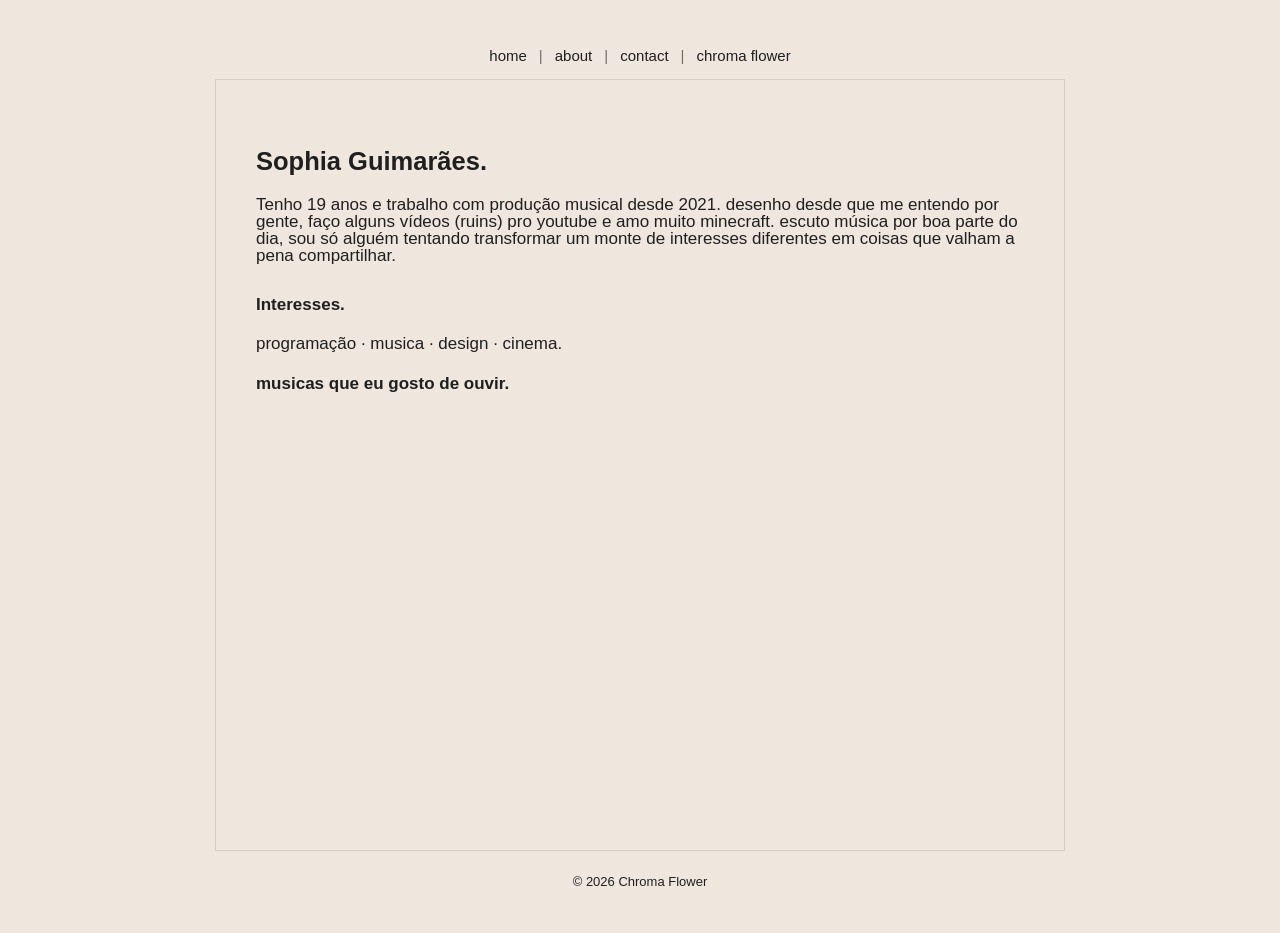
<file: pages/about.html>
<!DOCTYPE html>
<html lang="pt-BR">

<head>
  <meta charset="UTF-8">
  <meta name="viewport" content="width=device-width, initial-scale=1.0">

  <title>about | paprikavencida</title>

  <link rel="icon" href="../assets/icons/favicon.png">
  <link rel="stylesheet" href="../style.css">
</head>

<body>

    <header class="header">
      <nav class="header-nav">
        <a href="../index.html">home</a>
        <span>|</span>
        <a href="about.html">about</a>
        <span>|</span>
        <a href="contact.html">contact</a>
        <span>|</span>
        <a href="https://x.com/ChromaFlower">chroma flower</a>
      </nav>
    </header>

    <main>
        <div class="page contact-page">
            <section class="about-intro">

                <h2>Sophia Guimarães.</h2>

                <p>Tenho 19 anos e trabalho com produção musical desde 2021. desenho desde que me entendo por gente, 
                    faço alguns vídeos (ruins) pro youtube e amo muito minecraft. escuto música por boa parte do dia, 
                    sou só alguém tentando transformar um monte de interesses diferentes em coisas que valham a pena 
                    compartilhar.
                </p>

            </section>

            <section class="about-interests">
                <h4>Interesses.</h4>

                <p>programação · musica · design · cinema.</p>

                <h4>musicas que eu gosto de ouvir.</h4>

                <iframe data-testid="embed-iframe" style="border-radius:12px" src="https://open.spotify.com/embed/playlist/06gNl6l6VzmvHLPaaxIS4a?utm_source=generator&si=6221387a334940e3" width="100%" height="352" frameBorder="0" allowfullscreen="" allow="autoplay; clipboard-write; encrypted-media; fullscreen; picture-in-picture" loading="lazy"></iframe>
            </section>

            <section class="about-projects">

            </section>

        </div>

    </main>

  <footer>
    <p>© 2026 Chroma Flower</p>
  </footer>

</body>
</html>
</file>
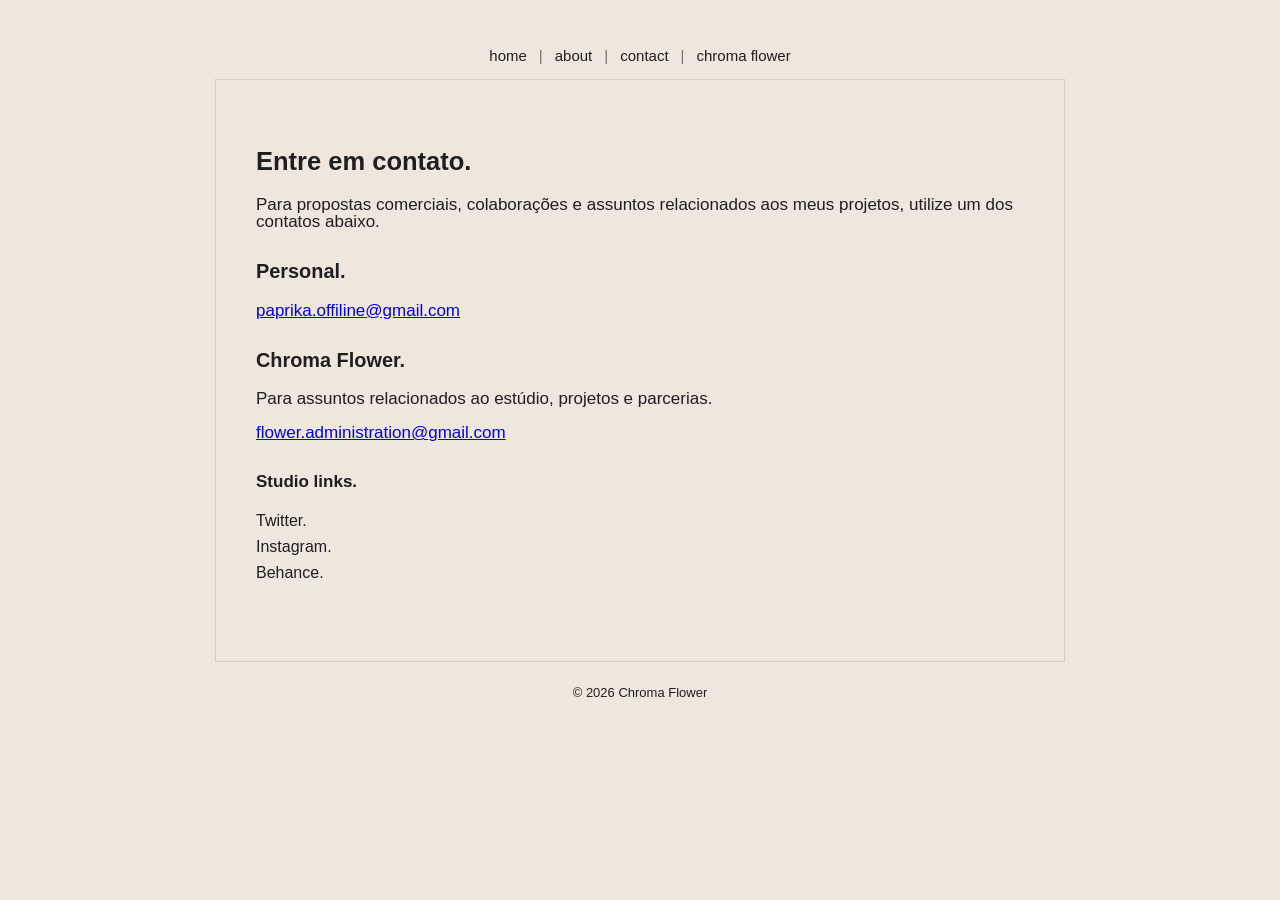
<file: pages/contact.html>
<!DOCTYPE html>
<html lang="pt-BR">

<head>
  <meta charset="UTF-8">
  <meta name="viewport" content="width=device-width, initial-scale=1.0">

  <title>contact | paprikavencida</title>

  <link rel="icon" href="../assets/icons/favicon.png">
  <link rel="stylesheet" href="../style.css">
</head>

<body>

    <header class="header">
      <nav class="header-nav">
        <a href="../index.html">home</a>
        <span>|</span>
        <a href="about.html">about</a>
        <span>|</span>
        <a href="contact.html">contact</a>
        <span>|</span>
        <a href="https://x.com/ChromaFlower">chroma flower</a>
      </nav>
    </header>

  <main>
    <div class="page contact-page">

      <section>
        <h2>Entre em contato.</h2>

        <p>
          Para propostas comerciais, colaborações e assuntos relacionados
          aos meus projetos, utilize um dos contatos abaixo.
        </p>
      </section>

      <section>
        <h3>Personal.</h3>
        <p>
          <a href="mailto:paprika.offiline@gmail.com">
            paprika.offiline@gmail.com
          </a>
        </p>
      </section>

      <section>
        <h3>Chroma Flower.</h3>
        <p>
          Para assuntos relacionados ao estúdio, projetos e parcerias.
        </p>
        <p>
          <a href="mailto:flower.administration@gmail.com">
          flower.administration@gmail.com
          </a>
        </p>
      </section>

      <section>
        <h4>Studio links.</h4>

        <nav class="social" aria-label="Redes sociais do estúdio">
          <a href="https://x.com/ChromaFlower" target="_blank" rel="noopener noreferrer">Twitter.</a>
          <a href="https://www.instagram.com/chroma.flower/" target="_blank" rel="noopener noreferrer">Instagram.</a>
          <a href="https://www.behance.net/chromaflower" target="_blank" rel="noopener noreferrer">Behance.</a>
        </nav>
      </section>

    </div>
  </main>

  <footer>
    <p>© 2026 Chroma Flower</p>
  </footer>

</body>
</html>
</file>
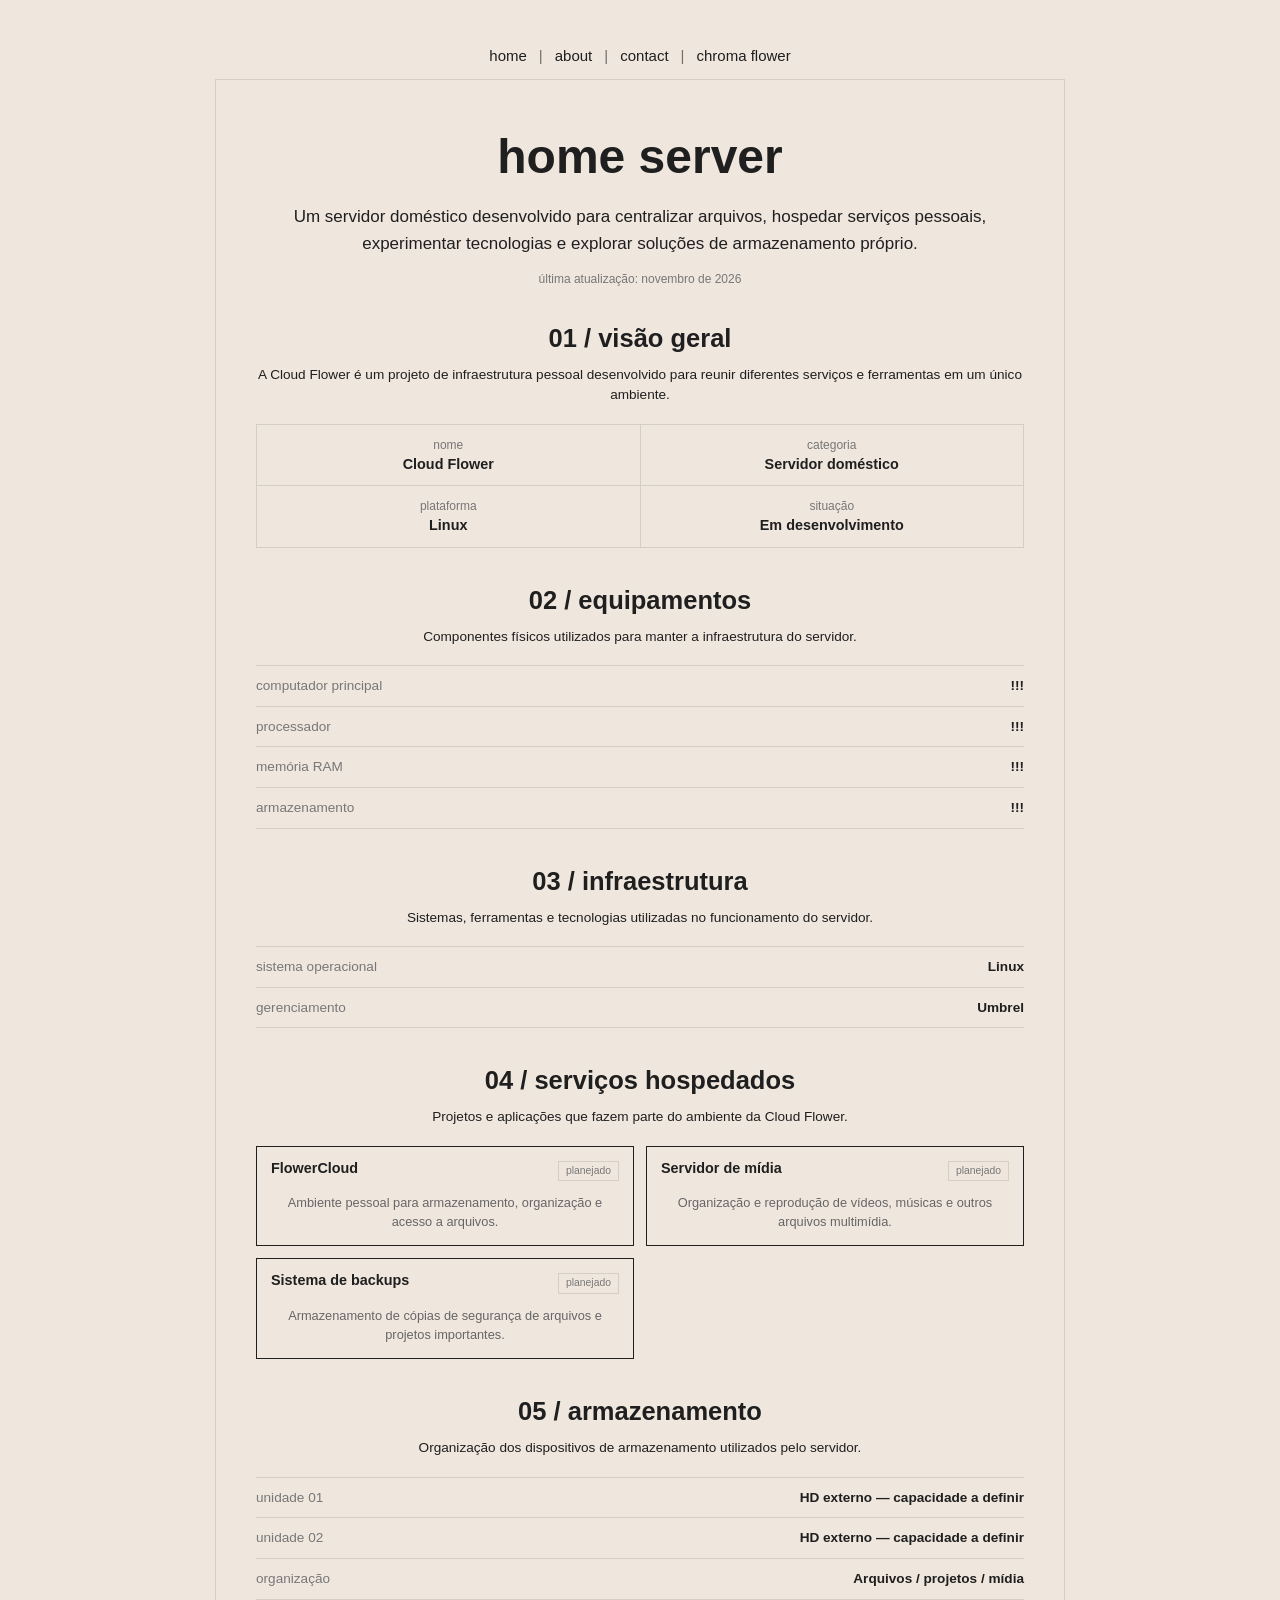
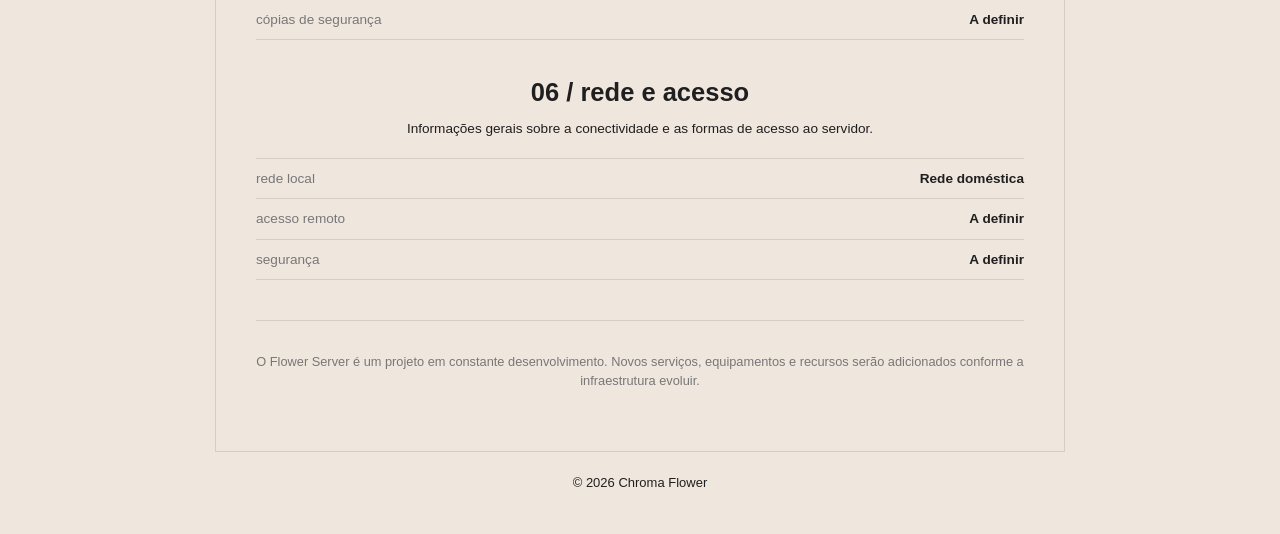
<file: pages/homeserver.html>
<!DOCTYPE html>
<html lang="pt-BR">

<head>
  <meta charset="UTF-8">
  <meta name="viewport" content="width=device-width, initial-scale=1.0">

  <title>home server | paprikavencida</title>

  <link rel="icon" href="../assets/icons/favicon.png">
  <link rel="stylesheet" href="../style.css">
</head>

<body>

    <header class="header">
      <nav class="header-nav">
        <a href="../index.html">home</a>
        <span>|</span>
        <a href="about.html">about</a>
        <span>|</span>
        <a href="contact.html">contact</a>
        <span>|</span>
        <a href="https://x.com/ChromaFlower">chroma flower</a>
      </nav>
    </header>

  <main>
    <div class="page">

      <section class="server-intro">
        <h1>home server</h1>

        <p>
          Um servidor doméstico desenvolvido para centralizar arquivos,
          hospedar serviços pessoais, experimentar tecnologias e explorar
          soluções de armazenamento próprio.
        </p>

        <span class="server-updated">
          última atualização: novembro de 2026
        </span>
      </section>

      <section class="server-section">
        <h2>01 / visão geral</h2>

        <p>
          A Cloud Flower é um projeto de infraestrutura pessoal
          desenvolvido para reunir diferentes serviços e ferramentas
          em um único ambiente.
        </p>

        <div class="server-overview">
          <div class="server-info">
            <span>nome</span>
            <strong>Cloud Flower</strong>
          </div>

          <div class="server-info">
            <span>categoria</span>
            <strong>Servidor doméstico</strong>
          </div>

          <div class="server-info">
            <span>plataforma</span>
            <strong>Linux</strong>
          </div>

          <div class="server-info">
            <span>situação</span>
            <strong>Em desenvolvimento</strong>
          </div>
        </div>
      </section>

      <!-- HARDWARE -->
      <section class="server-section">
        <h2>02 / equipamentos</h2>

        <p>
          Componentes físicos utilizados para manter a infraestrutura
          do servidor.
        </p>

        <div class="server-list">

          <div class="server-item">
            <span>computador principal</span>
            <strong>!!!</strong>
          </div>

          <div class="server-item">
            <span>processador</span>
            <strong>!!!</strong>
          </div>

          <div class="server-item">
            <span>memória RAM</span>
            <strong>!!!</strong>
          </div>

          <div class="server-item">
            <span>armazenamento</span>
            <strong>!!!</strong>
          </div>

        </div>
      </section>

      <!-- SOFTWARE -->
      <section class="server-section">
        <h2>03 / infraestrutura</h2>

        <p>
          Sistemas, ferramentas e tecnologias utilizadas
          no funcionamento do servidor.
        </p>

        <div class="server-list">

          <div class="server-item">
            <span>sistema operacional</span>
            <strong>Linux</strong>
          </div>

          <div class="server-item">
            <span>gerenciamento</span>
            <strong>Umbrel</strong>
          </div>

        </div>
      </section>

      <!-- SERVIÇOS -->
      <section class="server-section">
        <h2>04 / serviços hospedados</h2>

        <p>
          Projetos e aplicações que fazem parte do ambiente
          da Cloud Flower.
        </p>

        <div class="server-services">

          <div class="server-service">
            <div class="server-service-header">
              <strong>FlowerCloud</strong>
              <span class="server-status">planejado</span>
            </div>
            <p>
              Ambiente pessoal para armazenamento,
              organização e acesso a arquivos.
            </p>
          </div>

          <div class="server-service">
            <div class="server-service-header">
              <strong>Servidor de mídia</strong>
              <span class="server-status">planejado</span>
            </div>
            <p>
              Organização e reprodução de vídeos,
              músicas e outros arquivos multimídia.
            </p>
          </div>

          <div class="server-service">
            <div class="server-service-header">
              <strong>Sistema de backups</strong>
              <span class="server-status">planejado</span>
            </div>
            <p>
              Armazenamento de cópias de segurança
              de arquivos e projetos importantes.
            </p>
          </div>

        </div>
      </section>

      <!-- ARMAZENAMENTO -->
      <section class="server-section">
        <h2>05 / armazenamento</h2>

        <p>
          Organização dos dispositivos de armazenamento
          utilizados pelo servidor.
        </p>

        <div class="server-list">

          <div class="server-item">
            <span>unidade 01</span>
            <strong>HD externo — capacidade a definir</strong>
          </div>

          <div class="server-item">
            <span>unidade 02</span>
            <strong>HD externo — capacidade a definir</strong>
          </div>

          <div class="server-item">
            <span>organização</span>
            <strong>Arquivos / projetos / mídia</strong>
          </div>

          <div class="server-item">
            <span>cópias de segurança</span>
            <strong>A definir</strong>
          </div>

        </div>
      </section>

      <!-- REDE -->
      <section class="server-section">
        <h2>06 / rede e acesso</h2>

        <p>
          Informações gerais sobre a conectividade
          e as formas de acesso ao servidor.
        </p>

        <div class="server-list">

          <div class="server-item">
            <span>rede local</span>
            <strong>Rede doméstica</strong>
          </div>

          <div class="server-item">
            <span>acesso remoto</span>
            <strong>A definir</strong>
          </div>

          <div class="server-item">
            <span>segurança</span>
            <strong>A definir</strong>
          </div>

        </div>
      </section>

      <section class="server-note">
        <p>
          O Flower Server é um projeto em constante desenvolvimento.
          Novos serviços, equipamentos e recursos serão adicionados
          conforme a infraestrutura evoluir.
        </p>
      </section>

    </div>
  </main>

  <footer>
    <p>© 2026 Chroma Flower</p>
  </footer>

</body>
</html>
</file>
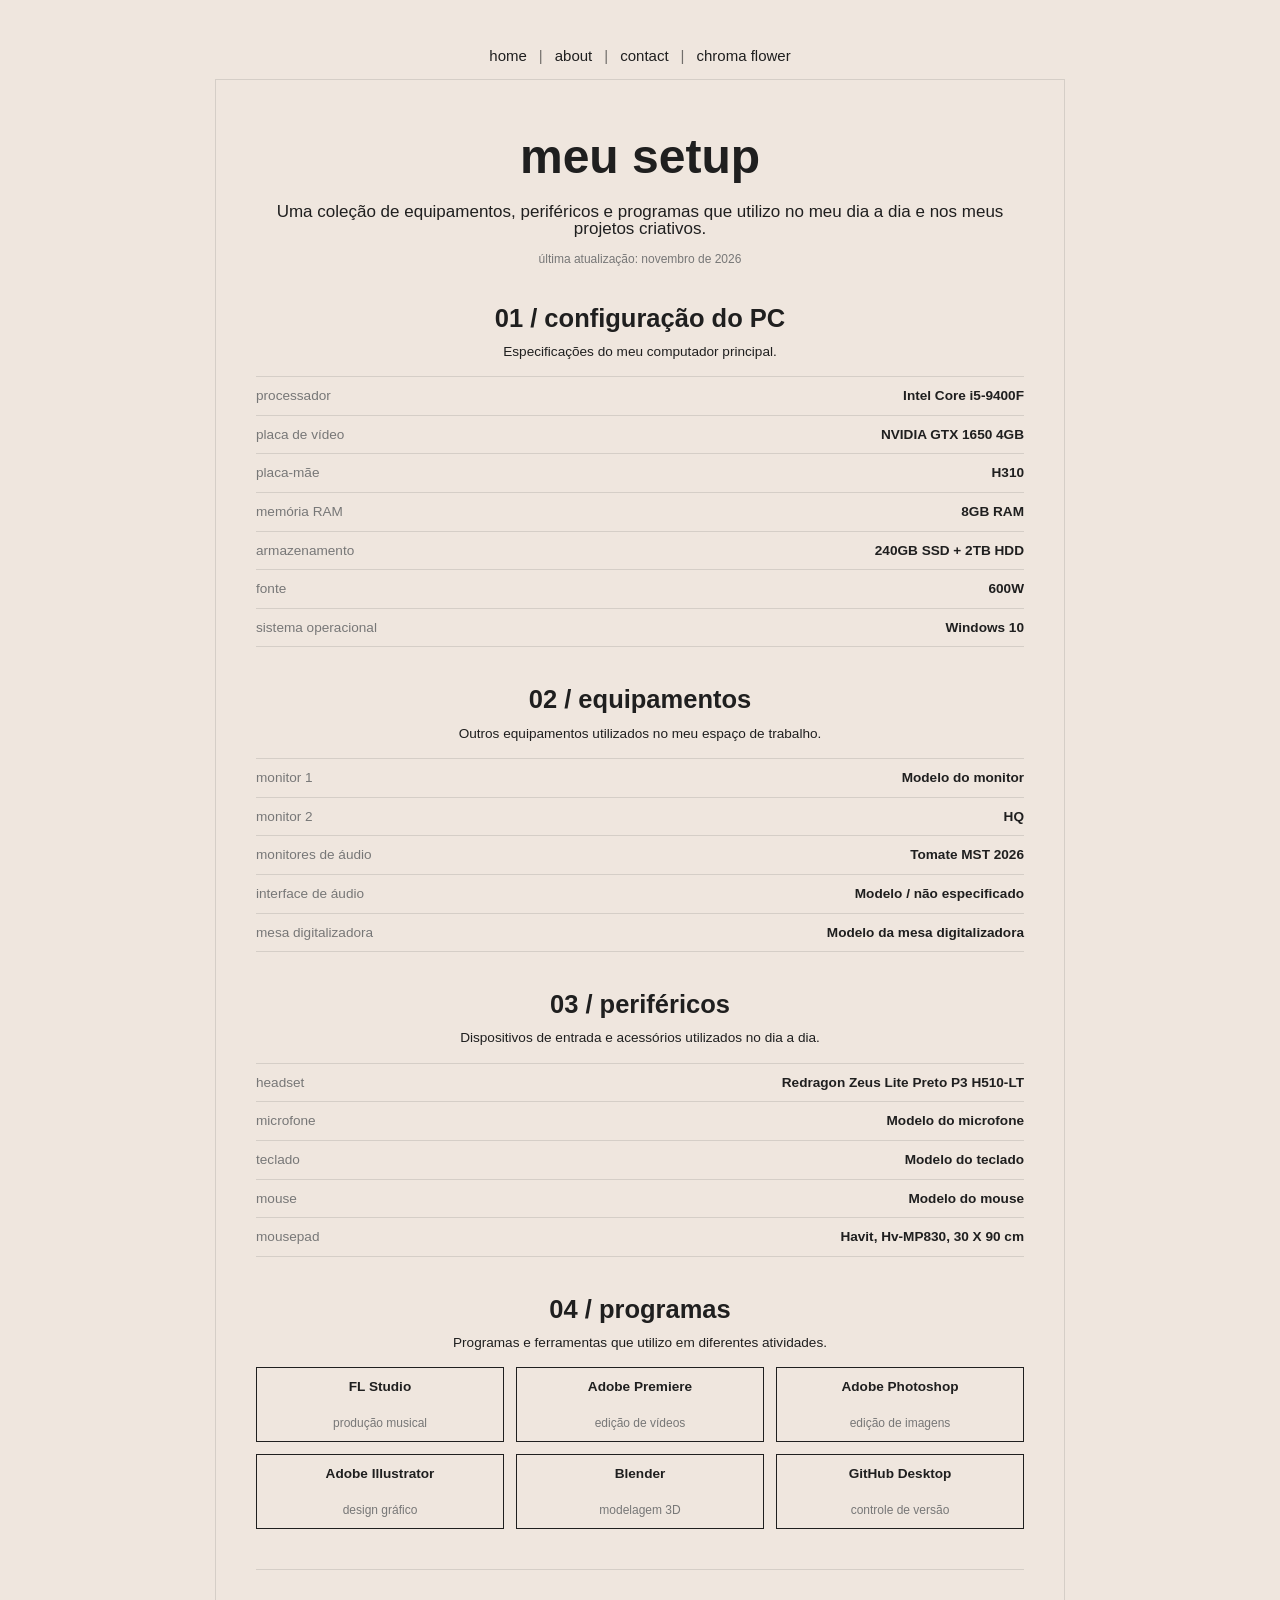
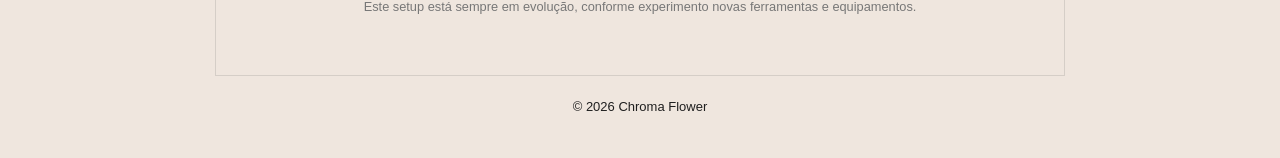
<file: pages/setup.html>
<!DOCTYPE html>
<html lang="pt-BR">

<head>
  <meta charset="UTF-8">
  <meta name="viewport" content="width=device-width, initial-scale=1.0">

  <title>setup | paprikavencida</title>

  <link rel="icon" href="../assets/icons/favicon.png">
  <link rel="stylesheet" href="../style.css">
</head>

<body>

    <header class="header">
      <nav class="header-nav">
        <a href="../index.html">home</a>
        <span>|</span>
        <a href="about.html">about</a>
        <span>|</span>
        <a href="contact.html">contact</a>
        <span>|</span>
        <a href="https://x.com/ChromaFlower">chroma flower</a>
      </nav>
    </header>

  <main>
    <div class="page">

      <section class="setup-intro">
        <h1>meu setup</h1>
        <p>
          Uma coleção de equipamentos, periféricos e programas
          que utilizo no meu dia a dia e nos meus projetos criativos.
        </p>
        <span class="setup-updated">última atualização: novembro de 2026</span>
      </section>

      <!-- CONFIGURAÇÃO DO PC -->
      <section class="setup-section">
        <h2>01 / configuração do PC</h2>
        <p>Especificações do meu computador principal.</p>

        <div class="setup-list">
          <div class="setup-item">
            <span>processador</span>
            <strong>Intel Core i5-9400F</strong>
          </div>

          <div class="setup-item">
            <span>placa de vídeo</span>
            <strong>NVIDIA GTX 1650 4GB</strong>
          </div>

          <div class="setup-item">
            <span>placa-mãe</span>
            <strong>H310</strong>
          </div>

          <div class="setup-item">
            <span>memória RAM</span>
            <strong>8GB RAM</strong>
          </div>

          <div class="setup-item">
            <span>armazenamento</span>
            <strong>240GB SSD + 2TB HDD</strong>
          </div>

          <div class="setup-item">
            <span>fonte</span>
            <strong>600W</strong>
          </div>

          <div class="setup-item">
            <span>sistema operacional</span>
            <strong>Windows 10</strong>
          </div>
        </div>
      </section>

      <!-- EQUIPAMENTOS -->
      <section class="setup-section">
        <h2>02 / equipamentos</h2>
        <p>Outros equipamentos utilizados no meu espaço de trabalho.</p>

        <div class="setup-list">

            <div class="setup-item">
                <span>monitor 1</span>
                <strong>Modelo do monitor</strong>
            </div>

            <div class="setup-item">
                <span>monitor 2</span>
                <strong>HQ</strong>
            </div>

            <div class="setup-item">
                <span>monitores de áudio</span>
                <strong>Tomate MST 2026</strong>
            </div>

            <div class="setup-item">
                <span>interface de áudio</span>
                <strong>Modelo / não especificado</strong>
            </div>

            <div class="setup-item">
                <span>mesa digitalizadora</span>
                <strong>Modelo da mesa digitalizadora</strong>
            </div>
            
        </div>
      </section>

      <!-- PERIFÉRICOS -->
      <section class="setup-section">
        <h2>03 / periféricos</h2>
        <p>Dispositivos de entrada e acessórios utilizados no dia a dia.</p>

        <div class="setup-list">

            <div class="setup-item">
                <span>headset</span>
                <strong>Redragon Zeus Lite Preto P3 H510-LT</strong>
            </div>

            <div class="setup-item">
                <span>microfone</span>
                <strong>Modelo do microfone</strong>
            </div>

            <div class="setup-item">
                <span>teclado</span>
                <strong>Modelo do teclado</strong>
            </div>

            <div class="setup-item">
                <span>mouse</span>
                <strong>Modelo do mouse</strong>
            </div>

            <div class="setup-item">
                <span>mousepad</span>
                <strong>Havit, Hv-MP830, 30 X 90 cm</strong>
            </div>

        </div>
      </section>

      <!-- PROGRAMAS -->
      <section class="setup-section">
        <h2>04 / programas</h2>
        <p>Programas e ferramentas que utilizo em diferentes atividades.</p>

        <div class="software-grid">

          <div class="software-item">
            <strong>FL Studio</strong>
            <span>produção musical</span>
          </div>

          <div class="software-item">
            <strong>Adobe Premiere</strong>
            <span>edição de vídeos</span>
          </div>

          <div class="software-item">
            <strong>Adobe Photoshop</strong>
            <span>edição de imagens</span>
          </div>

          <div class="software-item">
            <strong>Adobe Illustrator</strong>
            <span>design gráfico</span>
          </div>

          <div class="software-item">
            <strong>Blender</strong>
            <span>modelagem 3D</span>
          </div>

          <div class="software-item">
            <strong>GitHub Desktop</strong>
            <span>controle de versão</span>
          </div>

        </div>
      </section>

      <section class="setup-note">
        <p>
          Este setup está sempre em evolução, conforme experimento
          novas ferramentas e equipamentos.
        </p>
      </section>

    </div>
  </main>

  <footer>
    <p>© 2026 Chroma Flower</p>
  </footer>

</body>
</html>
</file>
<file: style.css>
:root {
  color-scheme: light;

  --preto: #1F1F1F;
  --branco: #EFE6DE;
  --vermelho: #DD3A44;
  --laranja: #F2B078;
  --amarelo: #FFF197;
  --borda: #D5CEC7;
}

* {
  box-sizing: border-box;
}


/* =================================
   02. ESTRUTURA GERAL
================================= */

body {
  margin: 0;
  padding: 32px 20px;

  background-color: var(--branco);
  color: var(--preto);

  font-family: 'Montserrat', sans-serif;
  font-size: 17px;
  line-height: 1;
  text-align: center;
}

main {
  width: 100%;
  max-width: 850px;
  margin: 0 auto;
}

.page {
  width: 100%;
  padding: 48px 40px;

  border: 1px solid var(--borda);
  background-color: transparent;
}

h1 {
  margin: 0 0 12px;

  font-size: clamp(32px, 5vw, 48px);
  line-height: 1.2;
  overflow-wrap: anywhere;
}


/* =================================
   03. CABEÇALHO
================================= */

.header {
  width: 100%;
  padding: 16px 20px;

  display: flex;
  justify-content: center;
  align-items: center;
}

.header-nav {
  display: flex;
  justify-content: center;
  align-items: center;
  flex-wrap: wrap;
  gap: 12px;

  font-family: 'Montserrat', sans-serif;
  font-size: 15px;
  font-weight: 500;
}

.header-nav a {
  color: var(--preto);
  text-decoration: none;
  transition: color 0.2s ease;
}

.header-nav a:hover,
.header-nav a.active {
  text-decoration: underline;
  text-underline-offset: 4px;
}

.header-nav span {
  color: var(--preto);
  opacity: 0.6;
}


/* =================================
   04. PÁGINA INICIAL
================================= */

.img {
  display: block;
  width: 220px;
  max-width: 60%;
  height: auto;

  margin: 0 auto 28px;
}

.page > p {
  margin: 0 0 28px;
  font-size: 18px;
}

/* Redes sociais */

.social {
  display: flex;
  justify-content: center;
  flex-wrap: wrap;
  gap: 12px 24px;

  margin-bottom: 32px;
}

.social a {
  color: var(--preto);
  font-size: 16px;
  text-decoration: none;
}

.social a:hover {
  color: var(--vermelho);
}

/* Grade de botões */

.panel {
  display: grid;
  grid-template-columns: repeat(3, minmax(0, 1fr));
  gap: 14px;
  width: 100%;
}

.panel a {
  display: flex;
  align-items: center;
  justify-content: center;

  min-height: 76px;
  padding: 16px 10px;

  border: 1px solid var(--preto);
  background-color: transparent;
  color: var(--preto);

  font-size: 15px;
  text-align: center;
  text-decoration: none;

  overflow-wrap: anywhere;
  transition: background-color 0.2s, color 0.2s;
}

.panel a:hover {
  background-color: var(--vermelho);
  color: var(--branco);
}

/* Foco de acessibilidade */

.panel a:focus-visible,
.social a:focus-visible {
  outline: 2px solid var(--vermelho);
  outline-offset: 4px;
}


/* =================================
   05. PÁGINA DE CONTATO
================================= */

.contact-page {
  text-align: left;
}

.contact-page section {
  margin-bottom: 32px;
}

.contact-page h1,
.contact-page h2,
.contact-page p {
  text-align: left;
}

.contact-page .social {
  display: flex;
  flex-direction: column;
  align-items: flex-start;
  gap: 10px;
}

.contact-page a {
  width: fit-content;
}


/* =================================
   06. DISCOGRAFIA
================================= */

.discography .panel {
  display: grid;
  grid-template-columns: repeat(3, minmax(0, 1fr));
  gap: 14px;
}

.discography .panel a {
  display: flex;
  flex-direction: column;
  align-items: flex-start;
  gap: 8px;

  text-align: left;
  min-width: 0;
}

.discography .panel img {
  display: block;
  width: 100%;
  aspect-ratio: 1 / 1;
  object-fit: cover;

  border: 1px solid var(--preto);
}

.discography .panel span {
  overflow-wrap: anywhere;
}


/* =================================
   07. PORTFÓLIO
================================= */

/* Introdução */

.portfolio-intro {
  margin-bottom: 40px;
  text-align: center;
}

/* Links */

.portfolio-links {
  display: flex;
  justify-content: center;
  align-items: center;
  flex-wrap: wrap;
  gap: 12px;

  margin-top: 20px;
}

.portfolio-links a {
  display: inline-block;
  padding: 8px 12px;

  border: 1px solid var(--preto);
  color: var(--preto);

  text-decoration: none;
  transition: background-color 0.2s ease, color 0.2s ease;
}

.portfolio-links a:hover {
  background-color: var(--preto);
  color: var(--branco);
}

/* Seções */

.portfolio-section {
  margin-bottom: 40px;
}

.portfolio-section h2 {
  margin-bottom: 8px;
}

.portfolio-section > p {
  margin-bottom: 18px;
}

/* Grade de projetos */

.portfolio-grid {
  display: grid;
  grid-template-columns: repeat(4, minmax(0, 1fr));
  align-items: start;
  gap: 20px 14px;
}

.portfolio-item {
  display: flex;
  flex-direction: column;
  align-items: stretch;
  gap: 8px;

  min-width: 0;

  color: inherit;
  text-decoration: none;
}

.portfolio-item img {
  display: block;
  width: 100%;
  height: auto;
  aspect-ratio: auto;
  object-fit: contain;

  border: 1px solid var(--preto);
  transition: opacity 0.2s ease;
}

.portfolio-item:hover img {
  opacity: 0.75;
}

.portfolio-item span {
  font-size: 0.9rem;
  font-weight: 600;
  overflow-wrap: anywhere;
}

.portfolio-item p {
  margin: 0;

  font-size: 0.8rem;
  line-height: 1.4;
  overflow-wrap: anywhere;
}


/* =================================
   08. SETUP
================================= */

/* Introdução */

.setup-intro {
  margin-bottom: 40px;
}

.setup-intro h1 {
  margin-bottom: 10px;
}

.setup-intro p {
  margin-bottom: 12px;
}

.setup-updated {
  font-size: 0.75rem;
  color: #777;
}

/* Seções */

.setup-section {
  margin-bottom: 40px;
}

.setup-section h2 {
  margin-bottom: 8px;
}

.setup-section > p {
  font-size: 0.85rem;
  margin-bottom: 18px;
}

/* Lista de equipamentos */

.setup-list {
  display: flex;
  flex-direction: column;

  border-top: 1px solid var(--borda);
}

.setup-item {
  display: flex;
  justify-content: space-between;
  align-items: center;
  gap: 16px;

  padding: 12px 0;
  border-bottom: 1px solid var(--borda);

  font-size: 0.85rem;
}

.setup-item span {
  color: #777;
}

.setup-item strong {
  text-align: right;
  font-weight: 600;
}

/* Grade de programas */

.software-grid {
  display: grid;
  grid-template-columns: repeat(3, minmax(0, 1fr));
  gap: 12px;
}

.software-item {
  display: flex;
  flex-direction: column;
  justify-content: space-between;
  gap: 8px;

  min-height: 75px;
  padding: 12px;

  border: 1px solid var(--preto);
}

.software-item strong {
  font-size: 0.85rem;
}

.software-item span {
  font-size: 0.75rem;
  color: #777;
}

/* Observação final */

.setup-note {
  padding-top: 18px;
  border-top: 1px solid var(--borda);

  font-size: 0.8rem;
  color: #777;
}


/* =================================
   09. HOME SERVER
================================= */

/* Introdução */

.server-intro {
  margin-bottom: 40px;
}

.server-intro h1 {
  margin-bottom: 10px;
}

.server-intro p {
  margin-bottom: 12px;
  line-height: 1.6;
}

.server-updated {
  font-size: 0.75rem;
  color: #777;
}

/* Seções */

.server-section {
  margin-bottom: 40px;
}

.server-section h2 {
  margin-bottom: 8px;
}

.server-section > p {
  margin-bottom: 18px;

  font-size: 0.85rem;
  line-height: 1.5;
}

/* Visão geral */

.server-overview {
  display: grid;
  grid-template-columns: repeat(2, minmax(0, 1fr));

  border-top: 1px solid var(--borda);
  border-left: 1px solid var(--borda);
}

.server-info {
  display: flex;
  flex-direction: column;
  gap: 6px;

  padding: 14px;

  border-right: 1px solid var(--borda);
  border-bottom: 1px solid var(--borda);
}

.server-info span {
  color: #777;
  font-size: 0.75rem;
}

.server-info strong {
  font-size: 0.9rem;
  font-weight: 600;
  overflow-wrap: anywhere;
}

/* Listas de hardware e infraestrutura */

.server-list {
  display: flex;
  flex-direction: column;

  border-top: 1px solid var(--borda);
}

.server-item {
  display: flex;
  justify-content: space-between;
  align-items: center;
  gap: 16px;

  padding: 13px 0;
  border-bottom: 1px solid var(--borda);

  font-size: 0.85rem;
}

.server-item span {
  color: #777;
}

.server-item strong {
  text-align: right;
  font-weight: 600;
  overflow-wrap: anywhere;
}

/* Serviços */

.server-services {
  display: grid;
  grid-template-columns: repeat(2, minmax(0, 1fr));
  gap: 12px;
}

.server-service {
  display: flex;
  flex-direction: column;
  gap: 12px;

  min-width: 0;
  padding: 14px;

  border: 1px solid var(--preto);
  transition: background-color 0.2s ease;
}

.server-service:hover {
  background-color: rgba(31, 31, 31, 0.035);
}

.server-service-header {
  display: flex;
  justify-content: space-between;
  align-items: flex-start;
  flex-wrap: wrap;
  gap: 8px;
}

.server-service-header strong {
  font-size: 0.9rem;
}

.server-service p {
  margin: 0;

  font-size: 0.8rem;
  line-height: 1.5;
  color: #666;
}

/* Status dos serviços */

.server-status {
  padding: 4px 7px;

  border: 1px solid var(--borda);

  font-size: 0.65rem;
  color: #777;
  text-transform: lowercase;
}

/* Histórico de atualizações */

.server-changelog {
  display: flex;
  flex-direction: column;

  border-top: 1px solid var(--borda);
}

.changelog-item {
  display: flex;
  flex-direction: column;
  gap: 6px;

  padding: 13px 0;
  border-bottom: 1px solid var(--borda);
}

.changelog-item span {
  font-size: 0.75rem;
  color: #777;
}

.changelog-item strong {
  font-size: 0.85rem;
  font-weight: 500;
}

/* Observação final */

.server-note {
  padding-top: 18px;
  border-top: 1px solid var(--borda);

  font-size: 0.8rem;
  line-height: 1.5;
  color: #777;
}


/* =================================
   10. RODAPÉ
================================= */

footer {
  margin-top: 24px;
  font-size: 13px;
}


/* =================================
   11. RESPONSIVIDADE
================================= */

/* Tablets */

@media (max-width: 768px) {
  .portfolio-grid {
    grid-template-columns: repeat(3, minmax(0, 1fr));
  }
}

/* Celulares */

@media (max-width: 600px) {

  /* Estrutura geral */

  body {
    padding: 16px 12px;
  }

  .page {
    padding: 32px 16px;
  }

  /* Página inicial */

  .img {
    width: 170px;
  }

  h1 {
    font-size: 32px;
  }

  .page > p {
    font-size: 16px;
  }

  .social {
    gap: 10px 16px;
  }

  .panel {
    gap: 10px;
  }

  .panel a {
    min-height: 64px;
    padding: 12px 6px;
    font-size: 13px;
  }

  /* Cabeçalho */

  .header {
    padding: 14px 10px;
  }

  .header-nav {
    gap: 8px;
    font-size: 12px;
  }

  /* Portfólio */

  .portfolio-grid {
    grid-template-columns: repeat(2, minmax(0, 1fr));
  }

  /* Setup */

  .software-grid {
    grid-template-columns: repeat(2, minmax(0, 1fr));
  }

  .setup-item {
    align-items: flex-start;
    flex-direction: column;
    gap: 5px;
  }

  .setup-item strong {
    text-align: left;
  }

  /* Home Server */

  .server-overview {
    grid-template-columns: 1fr;
  }

  .server-services {
    grid-template-columns: 1fr;
  }

  .server-item {
    align-items: flex-start;
    flex-direction: column;
    gap: 5px;
  }

  .server-item strong {
    text-align: left;
  }
}

/* Telas pequenas */

@media (max-width: 480px) {
  .discography .panel {
    grid-template-columns: repeat(2, minmax(0, 1fr));
  }
}

/* Telas muito pequenas */

@media (max-width: 360px) {
  .panel {
    grid-template-columns: repeat(2, minmax(0, 1fr));
  }
}
</file>
